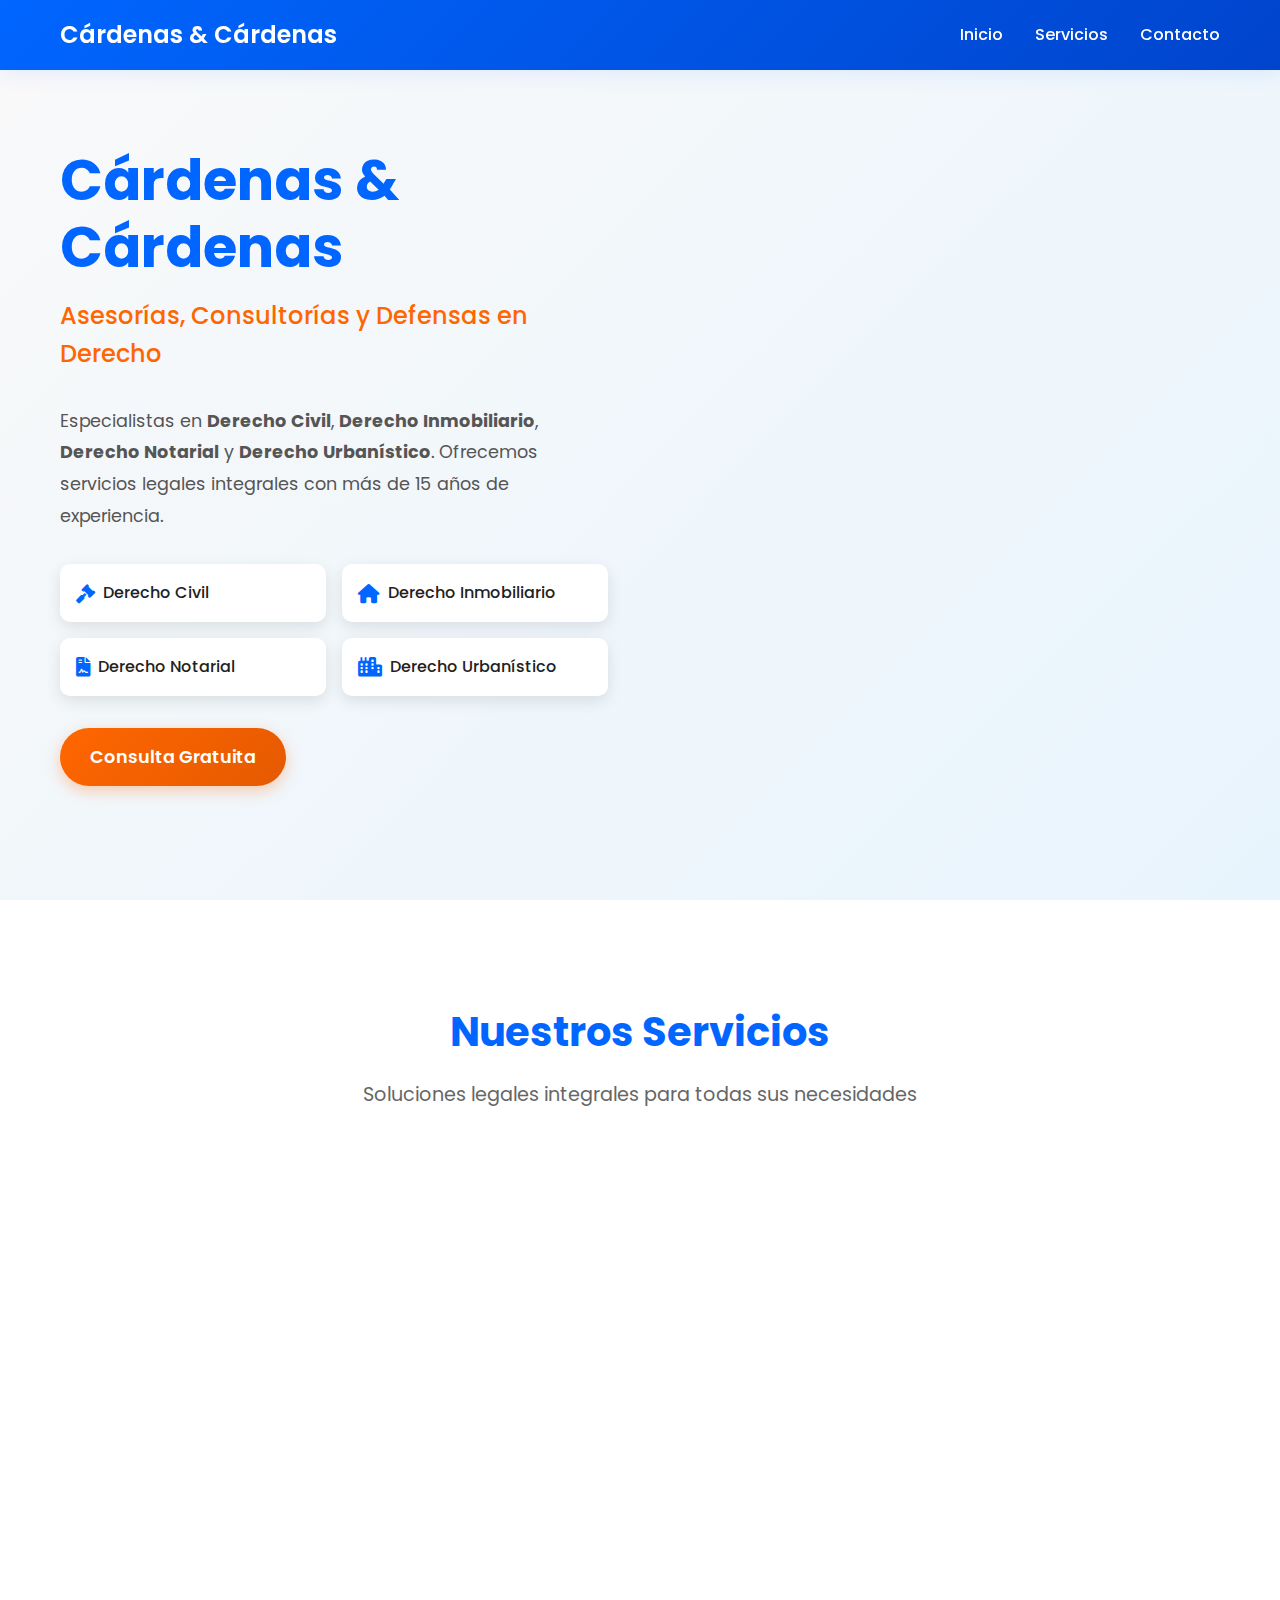
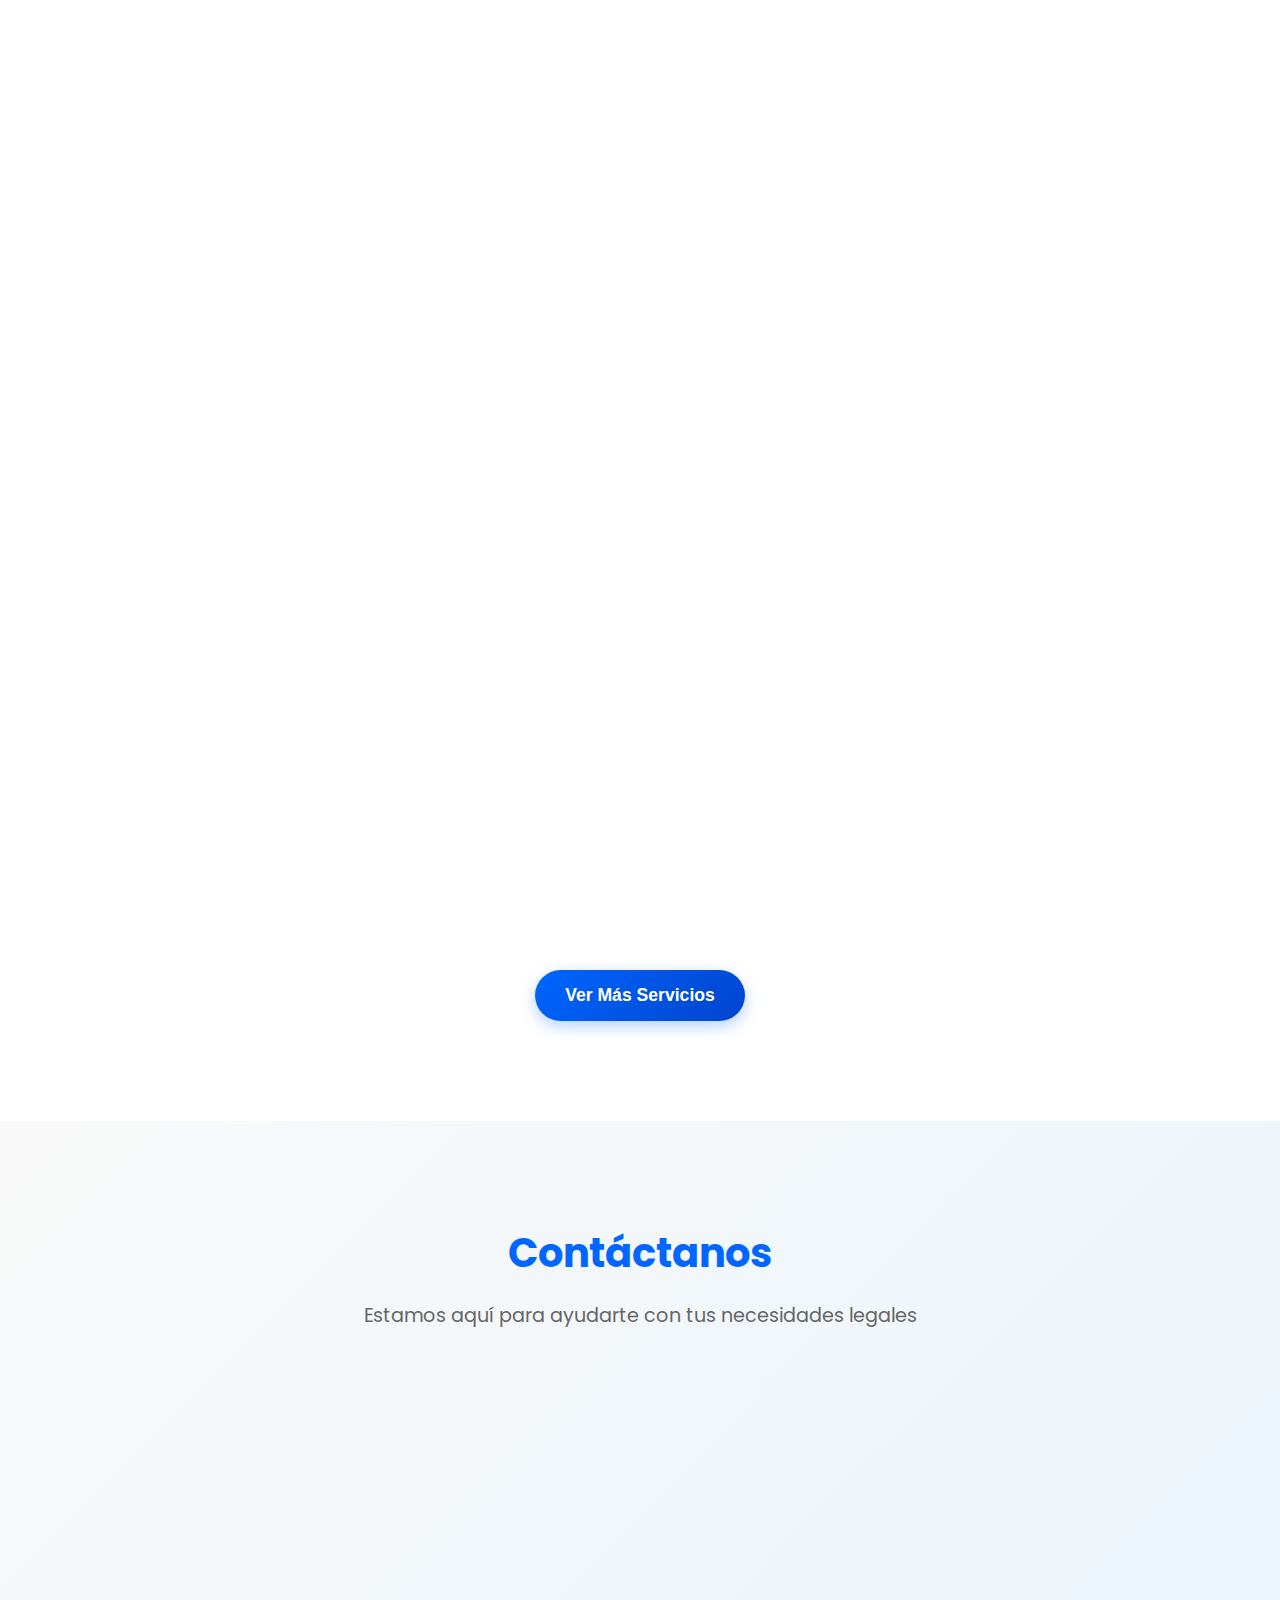
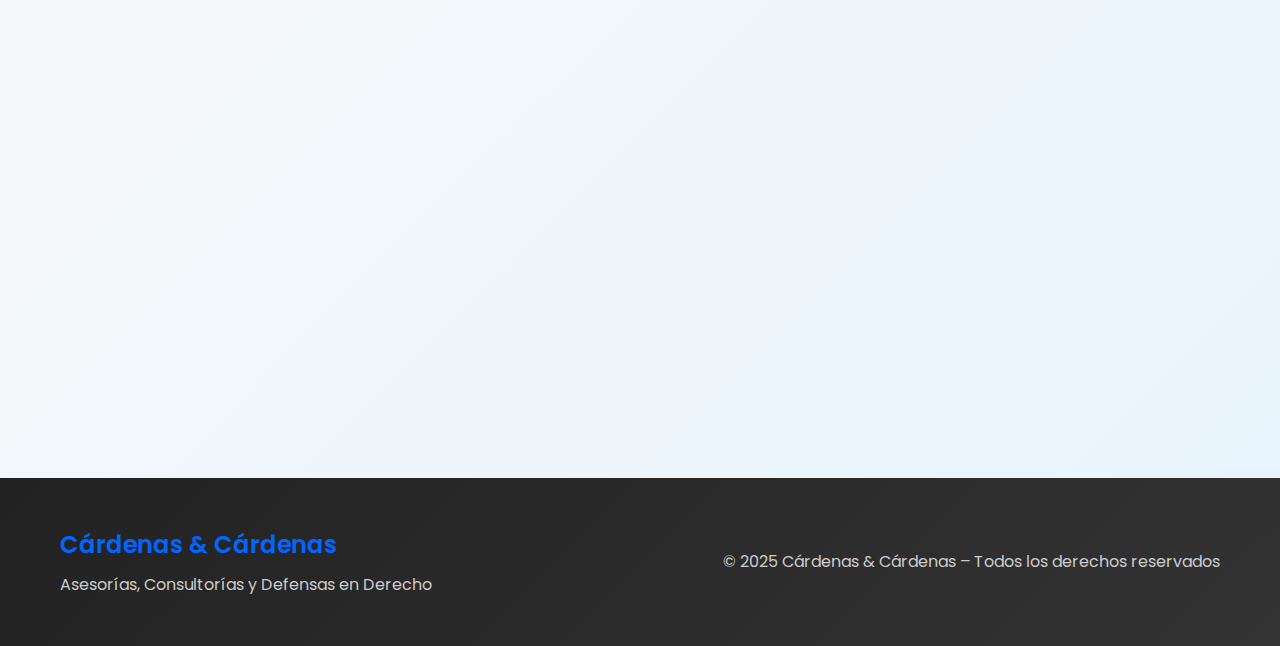
<file: index.html>
<!DOCTYPE html>
<html lang="es">
<head>
    <!-- Configuración básica del documento -->
    <meta charset="UTF-8">
    <meta name="viewport" content="width=device-width, initial-scale=1.0">
    <title>Cárdenas & Cárdenas - Asesorías Legales</title>
    
    <!-- Enlace a Google Fonts para tipografía moderna -->
    <link href="https://fonts.googleapis.com/css2?family=Poppins:wght@300;400;500;600;700&display=swap" rel="stylesheet">
    
    <!-- Enlace a Font Awesome para iconos -->
    <link rel="stylesheet" href="https://cdnjs.cloudflare.com/ajax/libs/font-awesome/6.0.0/css/all.min.css">
    
    <!-- Enlace a nuestro archivo CSS personalizado -->
    <link rel="stylesheet" href="css/styles.css">
</head>
<body>
    <!-- Navegación principal -->
    <nav class="navbar">
        <div class="nav-container">
            <!-- Logo del bufete -->
            <div class="nav-logo">
                <h2>Cárdenas & Cárdenas</h2>
            </div>
            
            <!-- Menú de navegación -->
            <ul class="nav-menu">
                <li class="nav-item">
                    <a href="#inicio" class="nav-link">Inicio</a>
                </li>
                <li class="nav-item">
                    <a href="#servicios" class="nav-link">Servicios</a>
                </li>
                <li class="nav-item">
                    <a href="#contacto" class="nav-link">Contacto</a>
                </li>
            </ul>
            
            <!-- Botón hamburguesa para móviles -->
            <div class="hamburger">
                <span class="bar"></span>
                <span class="bar"></span>
                <span class="bar"></span>
            </div>
        </div>
    </nav>

    <!-- Sección de presentación/hero -->
    <section id="inicio" class="hero">
        <div class="hero-container">
            <div class="hero-content">
                <!-- Información principal del bufete -->
                <h1 class="hero-title">Cárdenas & Cárdenas</h1>
                <h2 class="hero-subtitle">Asesorías, Consultorías y Defensas en Derecho</h2>
                
                <!-- Descripción de especialidades -->
                <div class="hero-description">
                    <p>Especialistas en <strong>Derecho Civil</strong>, <strong>Derecho Inmobiliario</strong>, <strong>Derecho Notarial</strong> y <strong>Derecho Urbanístico</strong>. Ofrecemos servicios legales integrales con más de 15 años de experiencia.</p>
                    
                    <div class="specialties">
                        <div class="specialty" onclick="navigateToService('servicio-civil')">
                            <i class="fas fa-gavel"></i>
                            <span>Derecho Civil</span>
                        </div>
                        <div class="specialty" onclick="navigateToService('servicio-inmobiliario')">
                            <i class="fas fa-home"></i>
                            <span>Derecho Inmobiliario</span>
                        </div>
                        <div class="specialty" onclick="navigateToService('servicio-notarial')">
                            <i class="fas fa-file-contract"></i>
                            <span>Derecho Notarial</span>
                        </div>
                        <div class="specialty" onclick="navigateToService('servicio-urbanistico')">
                            <i class="fas fa-city"></i>
                            <span>Derecho Urbanístico</span>
                        </div>
                    </div>
                </div>
                
                <!-- Botón de llamada a la acción -->
                <a href="#contacto" class="cta-button">Consulta Gratuita</a>
            </div>
            
            <!-- Imagen de perfil generada por IA -->
            <div class="hero-image">
                <img src="img/lawyer-profile.svg" alt="Abogado especialista en derecho civil e inmobiliario" class="profile-img">
            </div>
        </div>
    </section>

    <!-- Sección de servicios -->
    <section id="servicios" class="services">
        <div class="container">
            <!-- Título de la sección -->
            <div class="section-header">
                <h2 class="section-title">Nuestros Servicios</h2>
                <p class="section-subtitle">Soluciones legales integrales para todas sus necesidades</p>
            </div>
            
            <!-- Grid de servicios -->
            <div class="services-grid">
                <!-- Servicio 1: Derecho Civil -->
                <div id="servicio-civil" class="service-card">
                    <div class="service-icon">
                        <img src="img/civil-law.svg" alt="Derecho Civil" class="service-img">
                    </div>
                    <h3 class="service-title">Derecho Civil</h3>
                    <p class="service-description">Asesoría en contratos, responsabilidad civil, sucesiones, familia y personas. Protegemos sus derechos fundamentales.</p>
                    <ul class="service-list">
                        <li>Contratos civiles y comerciales</li>
                        <li>Responsabilidad civil extracontractual</li>
                        <li>Sucesiones y herencias</li>
                        <li>Derecho de familia</li>
                    </ul>
                </div>
                
                <!-- Servicio 2: Derecho Inmobiliario -->
                <div id="servicio-inmobiliario" class="service-card">
                    <div class="service-icon">
                        <img src="img/real-estate-law.svg" alt="Derecho Inmobiliario" class="service-img">
                    </div>
                    <h3 class="service-title">Derecho Inmobiliario</h3>
                    <p class="service-description">Especialistas en transacciones inmobiliarias, propiedad horizontal, arrendamientos y litigios de propiedad.</p>
                    <ul class="service-list">
                        <li>Compraventa de inmuebles</li>
                        <li>Propiedad horizontal</li>
                        <li>Arrendamientos</li>
                        <li>Litigios de propiedad</li>
                    </ul>
                </div>
                
                <!-- Servicio 3: Derecho Notarial -->
                <div id="servicio-notarial" class="service-card">
                    <div class="service-icon">
                        <img src="img/notarial-law.svg" alt="Derecho Notarial" class="service-img">
                    </div>
                    <h3 class="service-title">Derecho Notarial</h3>
                    <p class="service-description">Autenticación de documentos, protocolización de actos jurídicos y asesoría notarial especializada.</p>
                    <ul class="service-list">
                        <li>Autenticación de documentos</li>
                        <li>Protocolización de actos</li>
                        <li>Poderes notariales</li>
                        <li>Certificaciones</li>
                    </ul>
                </div>
                
                <!-- Servicio 4: Derecho Urbanístico -->
                <div id="servicio-urbanistico" class="service-card">
                    <div class="service-icon">
                        <img src="img/urban-law.svg" alt="Derecho Urbanístico" class="service-img">
                    </div>
                    <h3 class="service-title">Derecho Urbanístico</h3>
                    <p class="service-description">Asesoría en licencias de construcción, uso del suelo, planes de ordenamiento territorial y desarrollo urbano.</p>
                    <ul class="service-list">
                        <li>Licencias de construcción</li>
                        <li>Uso del suelo</li>
                        <li>Planes de ordenamiento</li>
                        <li>Desarrollo urbano</li>
                    </ul>
                </div>
            </div>
            
            <!-- Botón "Ver más" -->
            <div class="services-cta">
                <button class="btn-secondary" onclick="showMoreServices()">Ver Más Servicios</button>
            </div>
        </div>
    </section>

    <!-- Sección de contacto -->
    <section id="contacto" class="contact">
        <div class="container">
            <!-- Título de la sección -->
            <div class="section-header">
                <h2 class="section-title">Contáctanos</h2>
                <p class="section-subtitle">Estamos aquí para ayudarte con tus necesidades legales</p>
            </div>
            
            <div class="contact-content">
                <!-- Formulario de contacto con Formspree -->
                <div class="contact-form-container">
                    <form id="contactForm" class="contact-form" action="https://formspree.io/f/xjkakpnd" method="POST">
                        <!-- Campo oculto para evitar spam -->
                        <input type="hidden" name="_subject" value="Nuevo mensaje desde Cárdenas & Cárdenas">
                        
                        <div class="form-group">
                            <label for="nombre">Nombre Completo</label>
                            <input type="text" id="nombre" name="nombre" required>
                            <div class="error-message" id="nombre-error"></div>
                        </div>
                        
                        <div class="form-group">
                            <label for="email">Correo Electrónico</label>
                            <input type="email" id="email" name="email" required>
                            <div class="error-message" id="email-error"></div>
                        </div>
                        
                        <div class="form-group">
                            <label for="mensaje">Mensaje</label>
                            <textarea id="mensaje" name="mensaje" rows="5" required placeholder="Cuéntanos cómo podemos ayudarte..."></textarea>
                            <div class="error-message" id="mensaje-error"></div>
                        </div>
                        
                        <button type="submit" class="btn-primary" id="submit-btn">Enviar Mensaje</button>
                        
                        <!-- Mensaje de confirmación -->
                        <div id="success-message" class="success-message" style="display: none;">
                            <i class="fas fa-check-circle"></i>
                            <p>¡Mensaje enviado correctamente! Te contactaremos pronto.</p>
                        </div>
                    </form>
                </div>
                
                <!-- Información de contacto y redes sociales -->
                <div class="contact-info">
                    <div class="contact-details">
                        <h3>Información de Contacto</h3>
                        <div class="contact-item">
                            <i class="fas fa-map-marker-alt"></i>
                            <span>Cúcuta, Colombia</span>
                        </div>
                        <div class="contact-item">
                            <i class="fas fa-phone"></i>
                            <span>3124164455</span>
                        </div>
                        <div class="contact-item">
                            <i class="fas fa-envelope"></i>
                            <span>ecar2705@gmail.com</span>
                        </div>
                    </div>
                    
                    <!-- Enlaces a redes sociales -->
                    <div class="social-links">
                        <h3>Síguenos en Redes Sociales</h3>
                        <div class="social-icons">
                            <a href="#" class="social-link whatsapp" title="WhatsApp">
                                <i class="fab fa-whatsapp"></i>
                                <span>WhatsApp</span>
                            </a>
                            <a href="#" class="social-link github" title="GitHub">
                                <i class="fab fa-github"></i>
                                <span>GitHub</span>
                            </a>
                            <a href="#" class="social-link twitter" title="Twitter">
                                <i class="fab fa-twitter"></i>
                                <span>Twitter</span>
                            </a>
                        </div>
                    </div>
                </div>
            </div>
        </div>
    </section>

    <!-- Footer -->
    <footer class="footer">
        <div class="container">
            <div class="footer-content">
                <div class="footer-logo">
                    <h3>Cárdenas & Cárdenas</h3>
                    <p>Asesorías, Consultorías y Defensas en Derecho</p>
                </div>
                
                <div class="footer-info">
                    <p>© 2025 Cárdenas & Cárdenas – Todos los derechos reservados</p>
                </div>
            </div>
        </div>
    </footer>

    <!-- Enlace a nuestro archivo JavaScript -->
    <script src="js/script.js"></script>
    
    <!-- Chat Widget de Chatbase -->
    <script>
    (function(){if(!window.chatbase||window.chatbase("getState")!=="initialized"){window.chatbase=(...arguments)=>{if(!window.chatbase.q){window.chatbase.q=[]}window.chatbase.q.push(arguments)};window.chatbase=new Proxy(window.chatbase,{get(target,prop){if(prop==="q"){return target.q}return(...args)=>target(prop,...args)}})}const onLoad=function(){const script=document.createElement("script");script.src="https://www.chatbase.co/embed.min.js";script.id="_7tDwWQUiJ4TN__16DWNJ";script.domain="www.chatbase.co";document.body.appendChild(script)};if(document.readyState==="complete"){onLoad()}else{window.addEventListener("load",onLoad)}})();
    </script>
</body>
</html>
</file>
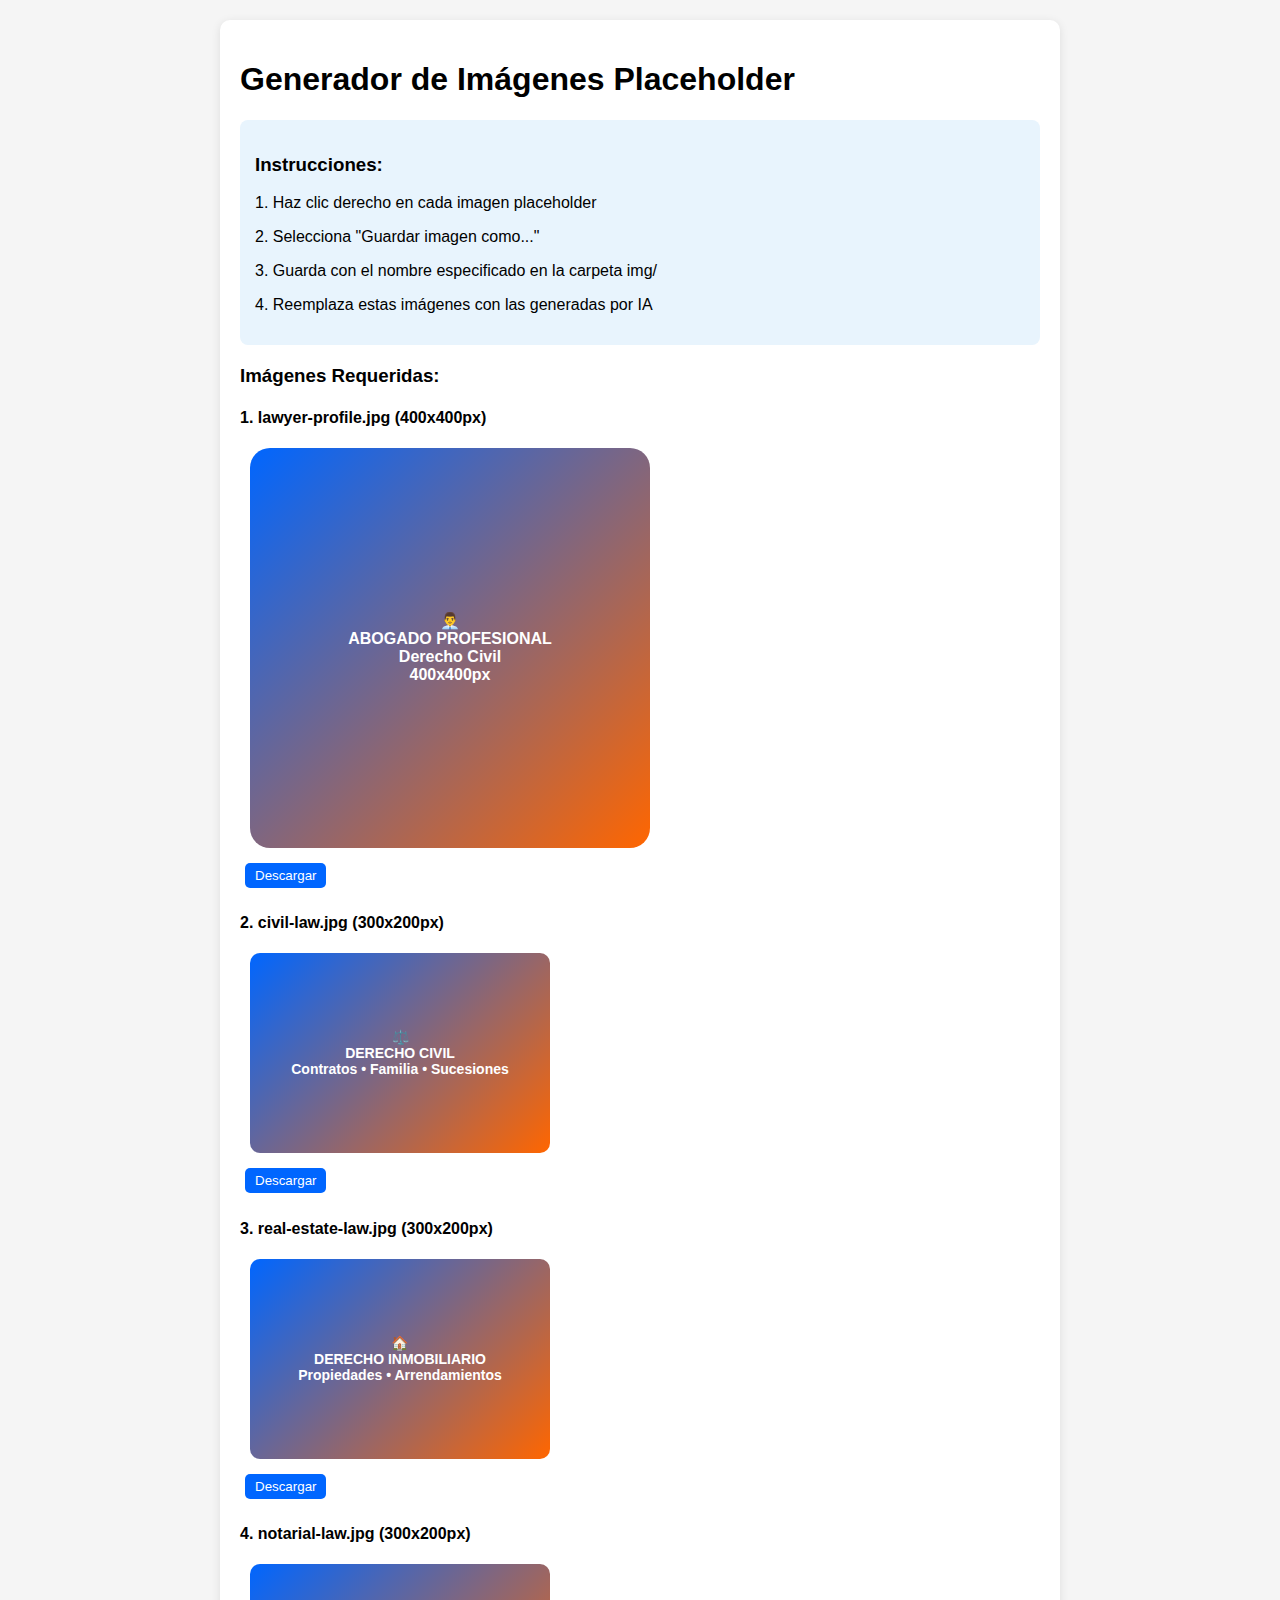
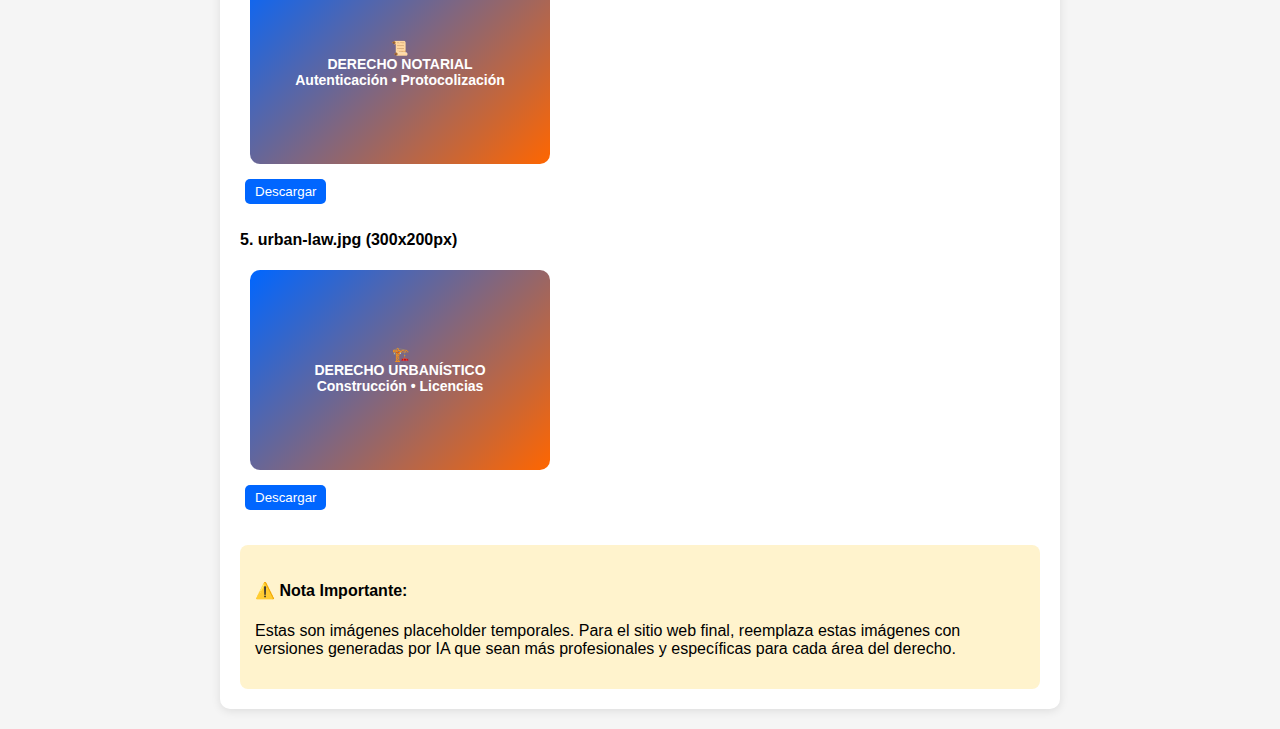
<file: img/placeholder-generator.html>
<!DOCTYPE html>
<html lang="es">
<head>
    <meta charset="UTF-8">
    <meta name="viewport" content="width=device-width, initial-scale=1.0">
    <title>Generador de Imágenes Placeholder</title>
    <style>
        body {
            font-family: Arial, sans-serif;
            margin: 20px;
            background: #f5f5f5;
        }
        .container {
            max-width: 800px;
            margin: 0 auto;
            background: white;
            padding: 20px;
            border-radius: 10px;
            box-shadow: 0 2px 10px rgba(0,0,0,0.1);
        }
        .image-placeholder {
            width: 300px;
            height: 200px;
            background: linear-gradient(135deg, #0066ff, #ff6600);
            color: white;
            display: flex;
            align-items: center;
            justify-content: center;
            margin: 10px;
            border-radius: 10px;
            text-align: center;
            font-weight: bold;
            font-size: 14px;
        }
        .profile-placeholder {
            width: 400px;
            height: 400px;
            background: linear-gradient(135deg, #0066ff, #ff6600);
            color: white;
            display: flex;
            align-items: center;
            justify-content: center;
            margin: 10px;
            border-radius: 20px;
            text-align: center;
            font-weight: bold;
            font-size: 16px;
        }
        .instructions {
            background: #e8f4fd;
            padding: 15px;
            border-radius: 8px;
            margin-bottom: 20px;
        }
    </style>
</head>
<body>
    <div class="container">
        <h1>Generador de Imágenes Placeholder</h1>
        
        <div class="instructions">
            <h3>Instrucciones:</h3>
            <p>1. Haz clic derecho en cada imagen placeholder</p>
            <p>2. Selecciona "Guardar imagen como..."</p>
            <p>3. Guarda con el nombre especificado en la carpeta img/</p>
            <p>4. Reemplaza estas imágenes con las generadas por IA</p>
        </div>

        <h3>Imágenes Requeridas:</h3>
        
        <div>
            <h4>1. lawyer-profile.jpg (400x400px)</h4>
            <div class="profile-placeholder">
                <div>
                    <div>👨‍💼</div>
                    <div>ABOGADO PROFESIONAL</div>
                    <div>Derecho Civil</div>
                    <div>400x400px</div>
                </div>
            </div>
        </div>

        <div>
            <h4>2. civil-law.jpg (300x200px)</h4>
            <div class="image-placeholder">
                <div>
                    <div>⚖️</div>
                    <div>DERECHO CIVIL</div>
                    <div>Contratos • Familia • Sucesiones</div>
                </div>
            </div>
        </div>

        <div>
            <h4>3. real-estate-law.jpg (300x200px)</h4>
            <div class="image-placeholder">
                <div>
                    <div>🏠</div>
                    <div>DERECHO INMOBILIARIO</div>
                    <div>Propiedades • Arrendamientos</div>
                </div>
            </div>
        </div>

        <div>
            <h4>4. notarial-law.jpg (300x200px)</h4>
            <div class="image-placeholder">
                <div>
                    <div>📜</div>
                    <div>DERECHO NOTARIAL</div>
                    <div>Autenticación • Protocolización</div>
                </div>
            </div>
        </div>

        <div>
            <h4>5. urban-law.jpg (300x200px)</h4>
            <div class="image-placeholder">
                <div>
                    <div>🏗️</div>
                    <div>DERECHO URBANÍSTICO</div>
                    <div>Construcción • Licencias</div>
                </div>
            </div>
        </div>

        <div style="margin-top: 30px; padding: 15px; background: #fff3cd; border-radius: 8px;">
            <h4>⚠️ Nota Importante:</h4>
            <p>Estas son imágenes placeholder temporales. Para el sitio web final, reemplaza estas imágenes con versiones generadas por IA que sean más profesionales y específicas para cada área del derecho.</p>
        </div>
    </div>

    <script>
        // Función para generar y descargar imágenes placeholder
        function generatePlaceholderImage(text, width, height, filename) {
            const canvas = document.createElement('canvas');
            canvas.width = width;
            canvas.height = height;
            const ctx = canvas.getContext('2d');
            
            // Fondo degradado
            const gradient = ctx.createLinearGradient(0, 0, width, height);
            gradient.addColorStop(0, '#0066ff');
            gradient.addColorStop(1, '#ff6600');
            ctx.fillStyle = gradient;
            ctx.fillRect(0, 0, width, height);
            
            // Texto
            ctx.fillStyle = 'white';
            ctx.font = 'bold 16px Arial';
            ctx.textAlign = 'center';
            ctx.fillText(text, width/2, height/2);
            
            // Descargar
            const link = document.createElement('a');
            link.download = filename;
            link.href = canvas.toDataURL();
            link.click();
        }
        
        // Agregar botones de descarga
        document.addEventListener('DOMContentLoaded', function() {
            const placeholders = document.querySelectorAll('.image-placeholder, .profile-placeholder');
            placeholders.forEach((placeholder, index) => {
                const button = document.createElement('button');
                button.textContent = 'Descargar';
                button.style.cssText = 'margin: 5px; padding: 5px 10px; background: #0066ff; color: white; border: none; border-radius: 5px; cursor: pointer;';
                button.onclick = function() {
                    const filenames = ['lawyer-profile.jpg', 'civil-law.jpg', 'real-estate-law.jpg', 'notarial-law.jpg', 'urban-law.jpg'];
                    const texts = ['ABOGADO PROFESIONAL', 'DERECHO CIVIL', 'DERECHO INMOBILIARIO', 'DERECHO NOTARIAL', 'DERECHO URBANÍSTICO'];
                    const sizes = [[400, 400], [300, 200], [300, 200], [300, 200], [300, 200]];
                    
                    generatePlaceholderImage(texts[index], sizes[index][0], sizes[index][1], filenames[index]);
                };
                placeholder.parentNode.appendChild(button);
            });
        });
    </script>
</body>
</html>
</file>
<file: css/styles.css>
/* ===== RESET Y CONFIGURACIÓN BASE ===== */
* {
    margin: 0;
    padding: 0;
    box-sizing: border-box;
}

/* Configuración de la tipografía principal */
body {
    font-family: 'Poppins', sans-serif;
    line-height: 1.6;
    color: #222;
    background-color: #f9f9f9;
    overflow-x: hidden;
}

/* Configuración del contenedor principal */
.container {
    max-width: 1200px;
    margin: 0 auto;
    padding: 0 20px;
}

/* ===== NAVEGACIÓN ===== */
.navbar {
    background: linear-gradient(135deg, #0066ff 0%, #0044cc 100%);
    box-shadow: 0 2px 20px rgba(0, 102, 255, 0.1);
    position: fixed;
    top: 0;
    width: 100%;
    z-index: 1000;
    transition: all 0.3s ease;
}

.nav-container {
    max-width: 1200px;
    margin: 0 auto;
    padding: 0 20px;
    display: flex;
    justify-content: space-between;
    align-items: center;
    height: 70px;
}

.nav-logo h2 {
    color: white;
    font-weight: 600;
    font-size: 1.5rem;
}

.nav-menu {
    display: flex;
    list-style: none;
    gap: 2rem;
}

.nav-link {
    color: white;
    text-decoration: none;
    font-weight: 500;
    transition: all 0.3s ease;
    position: relative;
}

.nav-link:hover {
    color: #ff6600;
    transform: translateY(-2px);
}

.nav-link::after {
    content: '';
    position: absolute;
    width: 0;
    height: 2px;
    bottom: -5px;
    left: 0;
    background-color: #ff6600;
    transition: width 0.3s ease;
}

.nav-link:hover::after {
    width: 100%;
}

/* Botón hamburguesa para móviles */
.hamburger {
    display: none;
    flex-direction: column;
    cursor: pointer;
}

.bar {
    width: 25px;
    height: 3px;
    background-color: white;
    margin: 3px 0;
    transition: 0.3s;
}

/* ===== SECCIÓN HERO/PRESENTACIÓN ===== */
.hero {
    background: linear-gradient(135deg, #f9f9f9 0%, #e8f4fd 100%);
    padding: 120px 0 80px;
    min-height: 100vh;
    display: flex;
    align-items: center;
}

.hero-container {
    max-width: 1200px;
    margin: 0 auto;
    padding: 0 20px;
    display: grid;
    grid-template-columns: 1fr 1fr;
    gap: 4rem;
    align-items: center;
}

.hero-content {
    animation: slideInLeft 1s ease-out;
}

.hero-title {
    font-size: 3.5rem;
    font-weight: 700;
    color: #0066ff;
    margin-bottom: 1rem;
    line-height: 1.2;
}

.hero-subtitle {
    font-size: 1.5rem;
    font-weight: 500;
    color: #ff6600;
    margin-bottom: 2rem;
}

.hero-description p {
    font-size: 1.1rem;
    color: #555;
    margin-bottom: 2rem;
    line-height: 1.8;
}

.specialties {
    display: grid;
    grid-template-columns: repeat(2, 1fr);
    gap: 1rem;
    margin-bottom: 2rem;
}

.specialty {
    display: flex;
    align-items: center;
    gap: 0.5rem;
    padding: 1rem;
    background: white;
    border-radius: 10px;
    box-shadow: 0 5px 15px rgba(0, 0, 0, 0.1);
    transition: all 0.3s ease;
    cursor: pointer;
}

.specialty:hover {
    transform: translateY(-5px);
    box-shadow: 0 10px 25px rgba(0, 0, 0, 0.15);
    background: linear-gradient(135deg, #0066ff 0%, #ff6600 100%);
    color: white;
}

.specialty:hover i {
    color: white;
}

.specialty:hover span {
    color: white;
}

.specialty i {
    color: #0066ff;
    font-size: 1.2rem;
}

.specialty span {
    font-weight: 500;
    color: #222;
}

.cta-button {
    display: inline-block;
    background: linear-gradient(135deg, #ff6600 0%, #e55a00 100%);
    color: white;
    padding: 15px 30px;
    text-decoration: none;
    border-radius: 50px;
    font-weight: 600;
    font-size: 1.1rem;
    transition: all 0.3s ease;
    box-shadow: 0 5px 15px rgba(255, 102, 0, 0.3);
}

.cta-button:hover {
    transform: translateY(-3px);
    box-shadow: 0 10px 25px rgba(255, 102, 0, 0.4);
}

.hero-image {
    animation: slideInRight 1s ease-out;
    text-align: center;
}

.profile-img {
    width: 100%;
    max-width: 400px;
    height: auto;
    border-radius: 20px;
    box-shadow: 0 20px 40px rgba(0, 0, 0, 0.1);
    transition: all 0.3s ease;
}

.profile-img:hover {
    transform: scale(1.05);
    box-shadow: 0 25px 50px rgba(0, 0, 0, 0.15);
}

/* ===== SECCIÓN DE SERVICIOS ===== */
.services {
    padding: 100px 0;
    background: white;
}

.section-header {
    text-align: center;
    margin-bottom: 4rem;
}

.section-title {
    font-size: 2.5rem;
    font-weight: 700;
    color: #0066ff;
    margin-bottom: 1rem;
}

.section-subtitle {
    font-size: 1.2rem;
    color: #666;
    max-width: 600px;
    margin: 0 auto;
}

.services-grid {
    display: grid;
    grid-template-columns: repeat(auto-fit, minmax(300px, 1fr));
    gap: 2rem;
    margin-bottom: 3rem;
}

.service-card {
    background: white;
    border-radius: 20px;
    padding: 2rem;
    box-shadow: 0 10px 30px rgba(0, 0, 0, 0.1);
    transition: all 0.3s ease;
    border: 1px solid #f0f0f0;
}

.service-card:hover {
    transform: translateY(-10px);
    box-shadow: 0 20px 40px rgba(0, 0, 0, 0.15);
}

.service-icon {
    margin-bottom: 1.5rem;
    overflow: hidden;
    border-radius: 15px;
}

.service-img {
    width: 100%;
    height: 200px;
    object-fit: cover;
    transition: all 0.3s ease;
}

.service-card:hover .service-img {
    transform: scale(1.1);
}

.service-title {
    font-size: 1.5rem;
    font-weight: 600;
    color: #0066ff;
    margin-bottom: 1rem;
}

.service-description {
    color: #666;
    margin-bottom: 1.5rem;
    line-height: 1.6;
}

.service-list {
    list-style: none;
}

.service-list li {
    padding: 0.5rem 0;
    color: #555;
    position: relative;
    padding-left: 1.5rem;
}

.service-list li::before {
    content: '✓';
    position: absolute;
    left: 0;
    color: #ff6600;
    font-weight: bold;
}

.services-cta {
    text-align: center;
}

.btn-secondary {
    background: linear-gradient(135deg, #0066ff 0%, #0044cc 100%);
    color: white;
    padding: 15px 30px;
    border: none;
    border-radius: 50px;
    font-weight: 600;
    font-size: 1.1rem;
    cursor: pointer;
    transition: all 0.3s ease;
    box-shadow: 0 5px 15px rgba(0, 102, 255, 0.3);
}

.btn-secondary:hover {
    transform: translateY(-3px);
    box-shadow: 0 10px 25px rgba(0, 102, 255, 0.4);
}

/* ===== SECCIÓN DE CONTACTO ===== */
.contact {
    padding: 100px 0;
    background: linear-gradient(135deg, #f9f9f9 0%, #e8f4fd 100%);
}

.contact-content {
    display: grid;
    grid-template-columns: 1fr 1fr;
    gap: 4rem;
    margin-top: 3rem;
}

.contact-form-container {
    background: white;
    padding: 2.5rem;
    border-radius: 20px;
    box-shadow: 0 15px 35px rgba(0, 0, 0, 0.1);
}

.contact-form {
    display: flex;
    flex-direction: column;
    gap: 1.5rem;
}

.form-group {
    display: flex;
    flex-direction: column;
}

.form-group label {
    font-weight: 600;
    color: #333;
    margin-bottom: 0.5rem;
}

.form-group input,
.form-group textarea {
    padding: 15px;
    border: 2px solid #e0e0e0;
    border-radius: 10px;
    font-size: 1rem;
    font-family: 'Poppins', sans-serif;
    transition: all 0.3s ease;
}

.form-group input:focus,
.form-group textarea:focus {
    outline: none;
    border-color: #0066ff;
    box-shadow: 0 0 0 3px rgba(0, 102, 255, 0.1);
}

.btn-primary {
    background: linear-gradient(135deg, #ff6600 0%, #e55a00 100%);
    color: white;
    padding: 15px 30px;
    border: none;
    border-radius: 50px;
    font-weight: 600;
    font-size: 1.1rem;
    cursor: pointer;
    transition: all 0.3s ease;
    box-shadow: 0 5px 15px rgba(255, 102, 0, 0.3);
}

.btn-primary:hover {
    transform: translateY(-3px);
    box-shadow: 0 10px 25px rgba(255, 102, 0, 0.4);
}

.contact-info {
    display: flex;
    flex-direction: column;
    gap: 2rem;
}

.contact-details h3,
.social-links h3 {
    font-size: 1.5rem;
    font-weight: 600;
    color: #0066ff;
    margin-bottom: 1.5rem;
}

.contact-item {
    display: flex;
    align-items: center;
    gap: 1rem;
    margin-bottom: 1rem;
    padding: 1rem;
    background: white;
    border-radius: 10px;
    box-shadow: 0 5px 15px rgba(0, 0, 0, 0.1);
}

.contact-item i {
    color: #ff6600;
    font-size: 1.2rem;
    width: 20px;
}

.social-icons {
    display: flex;
    flex-direction: column;
    gap: 1rem;
}

.social-link {
    display: flex;
    align-items: center;
    gap: 1rem;
    padding: 1rem;
    background: white;
    border-radius: 10px;
    text-decoration: none;
    color: #333;
    transition: all 0.3s ease;
    box-shadow: 0 5px 15px rgba(0, 0, 0, 0.1);
}

.social-link:hover {
    transform: translateX(10px);
    box-shadow: 0 10px 25px rgba(0, 0, 0, 0.15);
}

.social-link.whatsapp:hover {
    background: #25d366;
    color: white;
}

.social-link.github:hover {
    background: #333;
    color: white;
}

.social-link.twitter:hover {
    background: #1da1f2;
    color: white;
}

.social-link i {
    font-size: 1.5rem;
}

/* ===== FOOTER ===== */
.footer {
    background: linear-gradient(135deg, #222 0%, #333 100%);
    color: white;
    padding: 3rem 0;
}

.footer-content {
    display: flex;
    justify-content: space-between;
    align-items: center;
}

.footer-logo h3 {
    font-size: 1.5rem;
    font-weight: 600;
    margin-bottom: 0.5rem;
    color: #0066ff;
}

.footer-logo p {
    color: #ccc;
}

.footer-info p {
    color: #ccc;
}

/* ===== ANIMACIONES ===== */
@keyframes slideInLeft {
    from {
        opacity: 0;
        transform: translateX(-50px);
    }
    to {
        opacity: 1;
        transform: translateX(0);
    }
}

@keyframes slideInRight {
    from {
        opacity: 0;
        transform: translateX(50px);
    }
    to {
        opacity: 1;
        transform: translateX(0);
    }
}

/* ===== RESPONSIVE DESIGN ===== */
@media (max-width: 768px) {
    /* Navegación móvil */
    .hamburger {
        display: flex;
    }
    
    .nav-menu {
        position: fixed;
        left: -100%;
        top: 70px;
        flex-direction: column;
        background-color: #0066ff;
        width: 100%;
        text-align: center;
        transition: 0.3s;
        box-shadow: 0 10px 27px rgba(0, 0, 0, 0.05);
        padding: 2rem 0;
    }
    
    .nav-menu.active {
        left: 0;
    }
    
    .nav-menu li {
        margin: 1rem 0;
    }
    
    /* Hero responsive */
    .hero-container {
        grid-template-columns: 1fr;
        text-align: center;
        gap: 2rem;
    }
    
    .hero-title {
        font-size: 2.5rem;
    }
    
    .hero-subtitle {
        font-size: 1.2rem;
    }
    
    .specialties {
        grid-template-columns: 1fr;
    }
    
    /* Servicios responsive */
    .services-grid {
        grid-template-columns: 1fr;
    }
    
    /* Contacto responsive */
    .contact-content {
        grid-template-columns: 1fr;
        gap: 2rem;
    }
    
    /* Footer responsive */
    .footer-content {
        flex-direction: column;
        text-align: center;
        gap: 1rem;
    }
}

@media (max-width: 480px) {
    .container {
        padding: 0 15px;
    }
    
    .hero-title {
        font-size: 2rem;
    }
    
    .section-title {
        font-size: 2rem;
    }
    
    .service-card,
    .contact-form-container {
        padding: 1.5rem;
    }
}

/* ===== EFECTOS ADICIONALES ===== */
/* Scroll suave */
html {
    scroll-behavior: smooth;
}

/* Efecto de carga para imágenes */
.service-img,
.profile-img {
    opacity: 0;
    animation: fadeIn 0.5s ease-in-out forwards;
}

@keyframes fadeIn {
    to {
        opacity: 1;
    }
}

/* Efecto de hover para botones */
.cta-button,
.btn-primary,
.btn-secondary {
    position: relative;
    overflow: hidden;
}

.cta-button::before,
.btn-primary::before,
.btn-secondary::before {
    content: '';
    position: absolute;
    top: 0;
    left: -100%;
    width: 100%;
    height: 100%;
    background: linear-gradient(90deg, transparent, rgba(255, 255, 255, 0.2), transparent);
    transition: left 0.5s;
}

.cta-button:hover::before,
.btn-primary:hover::before,
.btn-secondary:hover::before {
    left: 100%;
}

/* ===== ESTILOS PARA FORMULARIO CON FORMSPREE ===== */
/* Mensajes de error */
.error-message {
    color: #e74c3c;
    font-size: 0.875rem;
    margin-top: 0.5rem;
    display: none;
    font-weight: 500;
}

.error-message.show {
    display: block;
}

/* Campos con error */
.form-group input.error,
.form-group textarea.error {
    border-color: #e74c3c;
    box-shadow: 0 0 0 3px rgba(231, 76, 60, 0.1);
}

/* Mensaje de éxito */
.success-message {
    background: linear-gradient(135deg, #27ae60 0%, #2ecc71 100%);
    color: white;
    padding: 1.5rem;
    border-radius: 15px;
    margin-top: 1rem;
    text-align: center;
    box-shadow: 0 5px 15px rgba(39, 174, 96, 0.3);
    animation: slideInUp 0.5s ease-out;
}

.success-message i {
    font-size: 2rem;
    margin-bottom: 0.5rem;
    display: block;
}

.success-message p {
    font-size: 1.1rem;
    font-weight: 500;
    margin: 0;
}

/* Animación para mensaje de éxito */
@keyframes slideInUp {
    from {
        opacity: 0;
        transform: translateY(20px);
    }
    to {
        opacity: 1;
        transform: translateY(0);
    }
}

/* Estados del botón de envío */
.btn-primary:disabled {
    background: #bdc3c7;
    cursor: not-allowed;
    transform: none;
    box-shadow: none;
}

.btn-primary:disabled:hover {
    transform: none;
    box-shadow: none;
}

/* Loading state para el botón */
.btn-primary.loading {
    position: relative;
    color: transparent;
}

.btn-primary.loading::after {
    content: '';
    position: absolute;
    top: 50%;
    left: 50%;
    width: 20px;
    height: 20px;
    margin: -10px 0 0 -10px;
    border: 2px solid #ffffff;
    border-top: 2px solid transparent;
    border-radius: 50%;
    animation: spin 1s linear infinite;
}

@keyframes spin {
    0% { transform: rotate(0deg); }
    100% { transform: rotate(360deg); }
}
</file>
